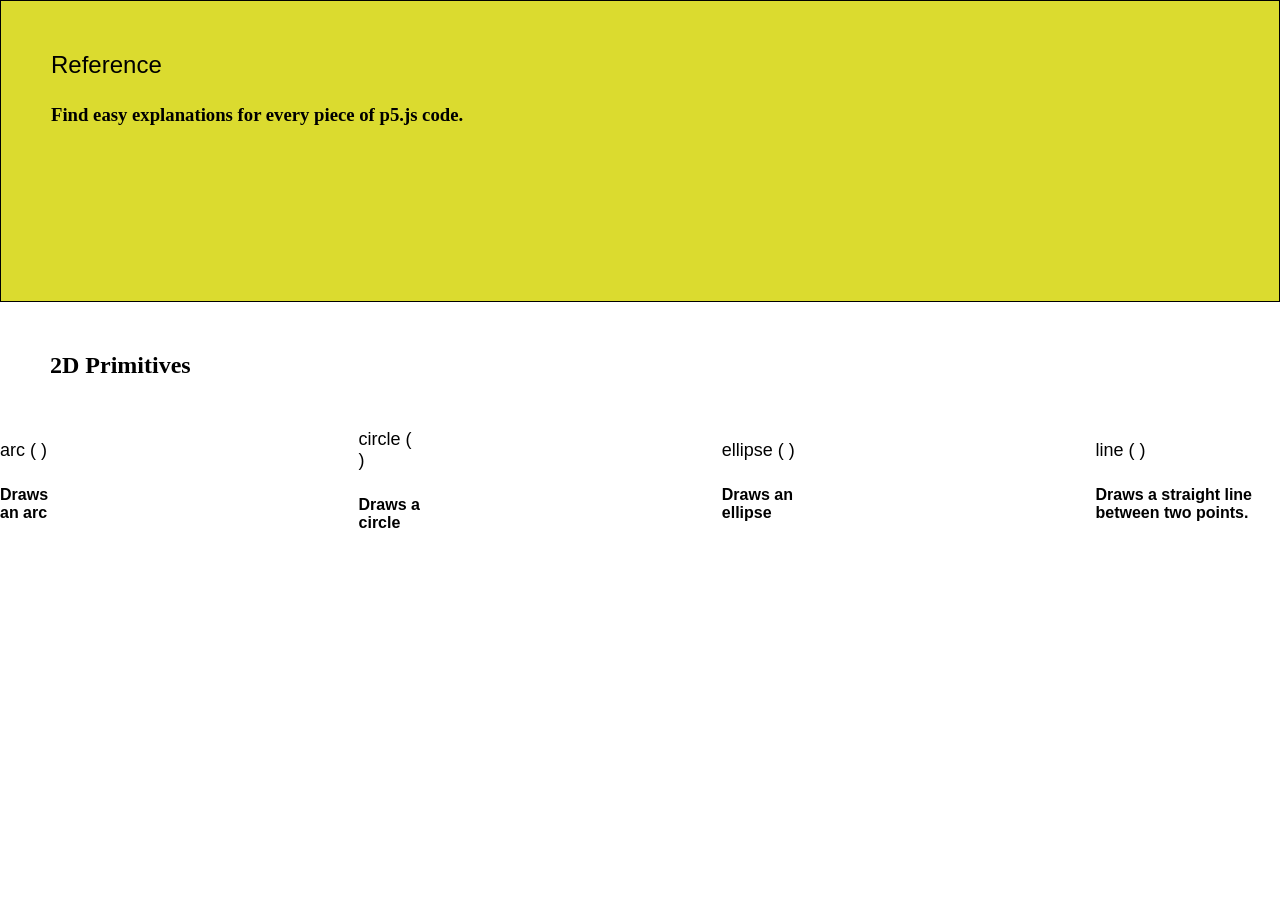
<file: index.html>
<!DOCTYPE html>
<html lang="en">
<head>
    <meta charset="UTF-8">
    <meta name="viewport" content="width=device-width, initial-scale=1.0">
    <title>Reference</title>
    <link rel="stylesheet" href="./style.css">
    <link rel="icon" href="./mats/ico.png">
</head>
<body>
    <div class="title">
        <div class="site-descrition">
            <h2 class="reference">Reference</h2>
            <h3 class="descriction">Find easy explanations for every piece of p5.js code.</h3>
        </div>
    </div>
    <h2 class="site-descrition">2D Primitives</h2>
    <div class="all">
        <div class="2d">
            <div class="raw">
                <a class="a" href="./Pagine/2d/arc/index.html">
                    <p class="p">arc ( )</p>
                    <p class="what-do">Draws an arc</p>
                </a>
                <a class="a" href="./Pagine/2d/circle/index.html">
                    <p class="p">circle ( )</p>
                    <p class="what-do">Draws a circle</p>
                </a>
                <a class="a" href="./Pagine/2d/ellipse/index.html">
                    <p class="p">ellipse ( )</p>
                    <p class="what-do">Draws an ellipse</p>
                </a>
                <a class="a" href="./Pagine/2d/line/index.html">
                    <p class="p">line ( )</p>
                    <p class="what-do">Draws a straight line between two points.</p>
                </a>
            </div>
        </div>
    </div>
</body>
</html>
</file>
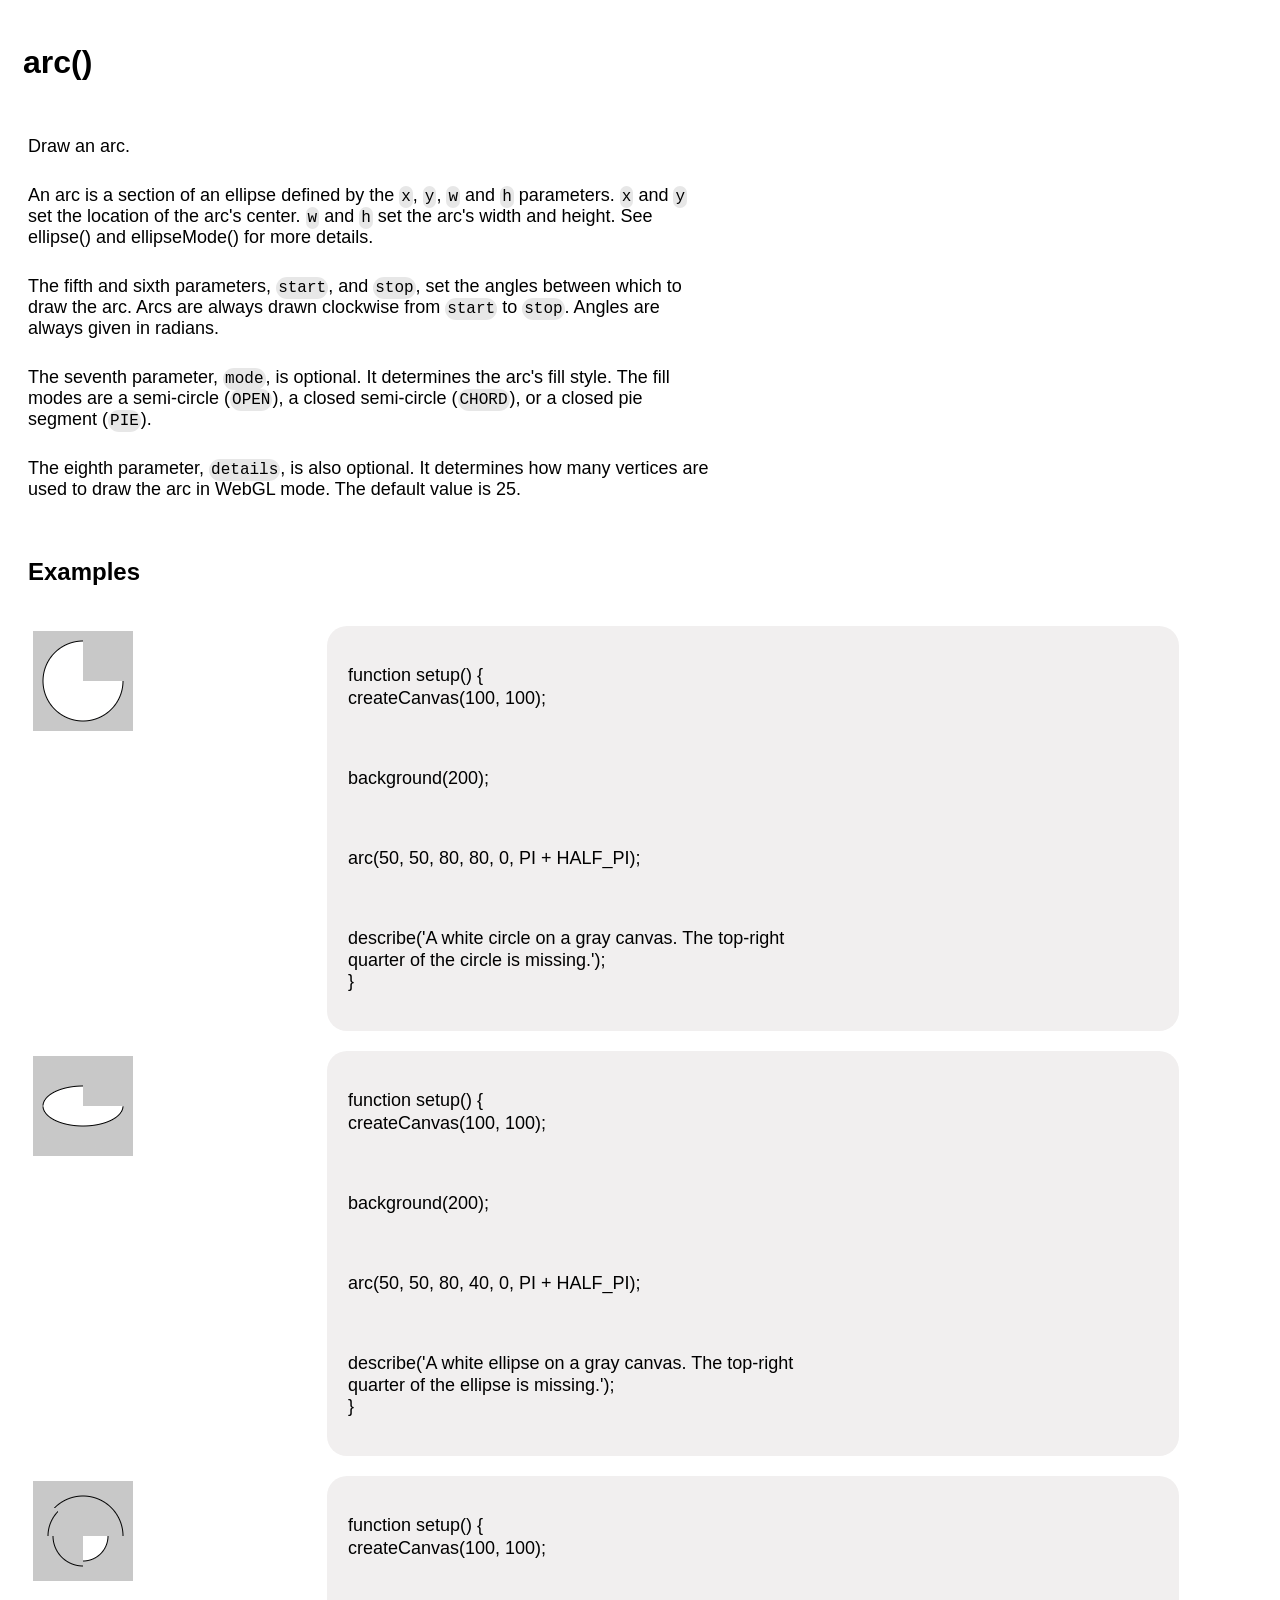
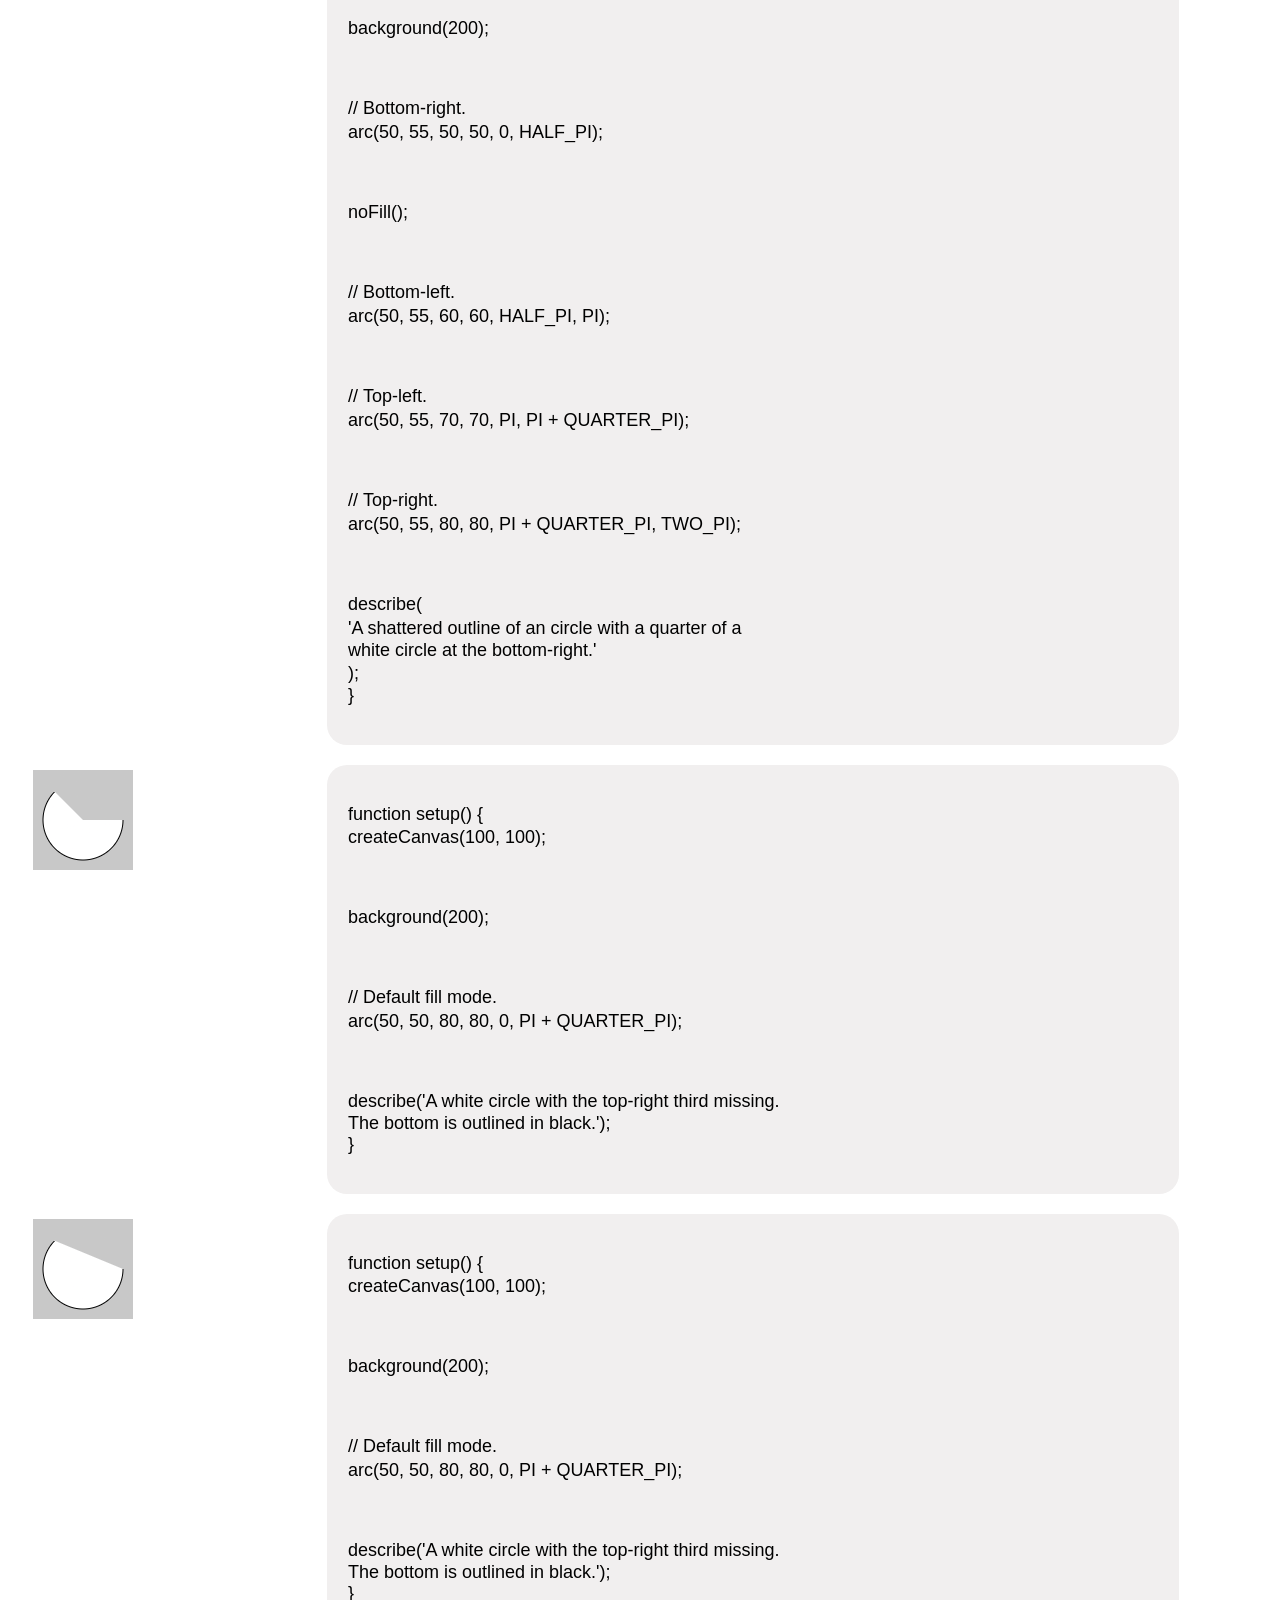
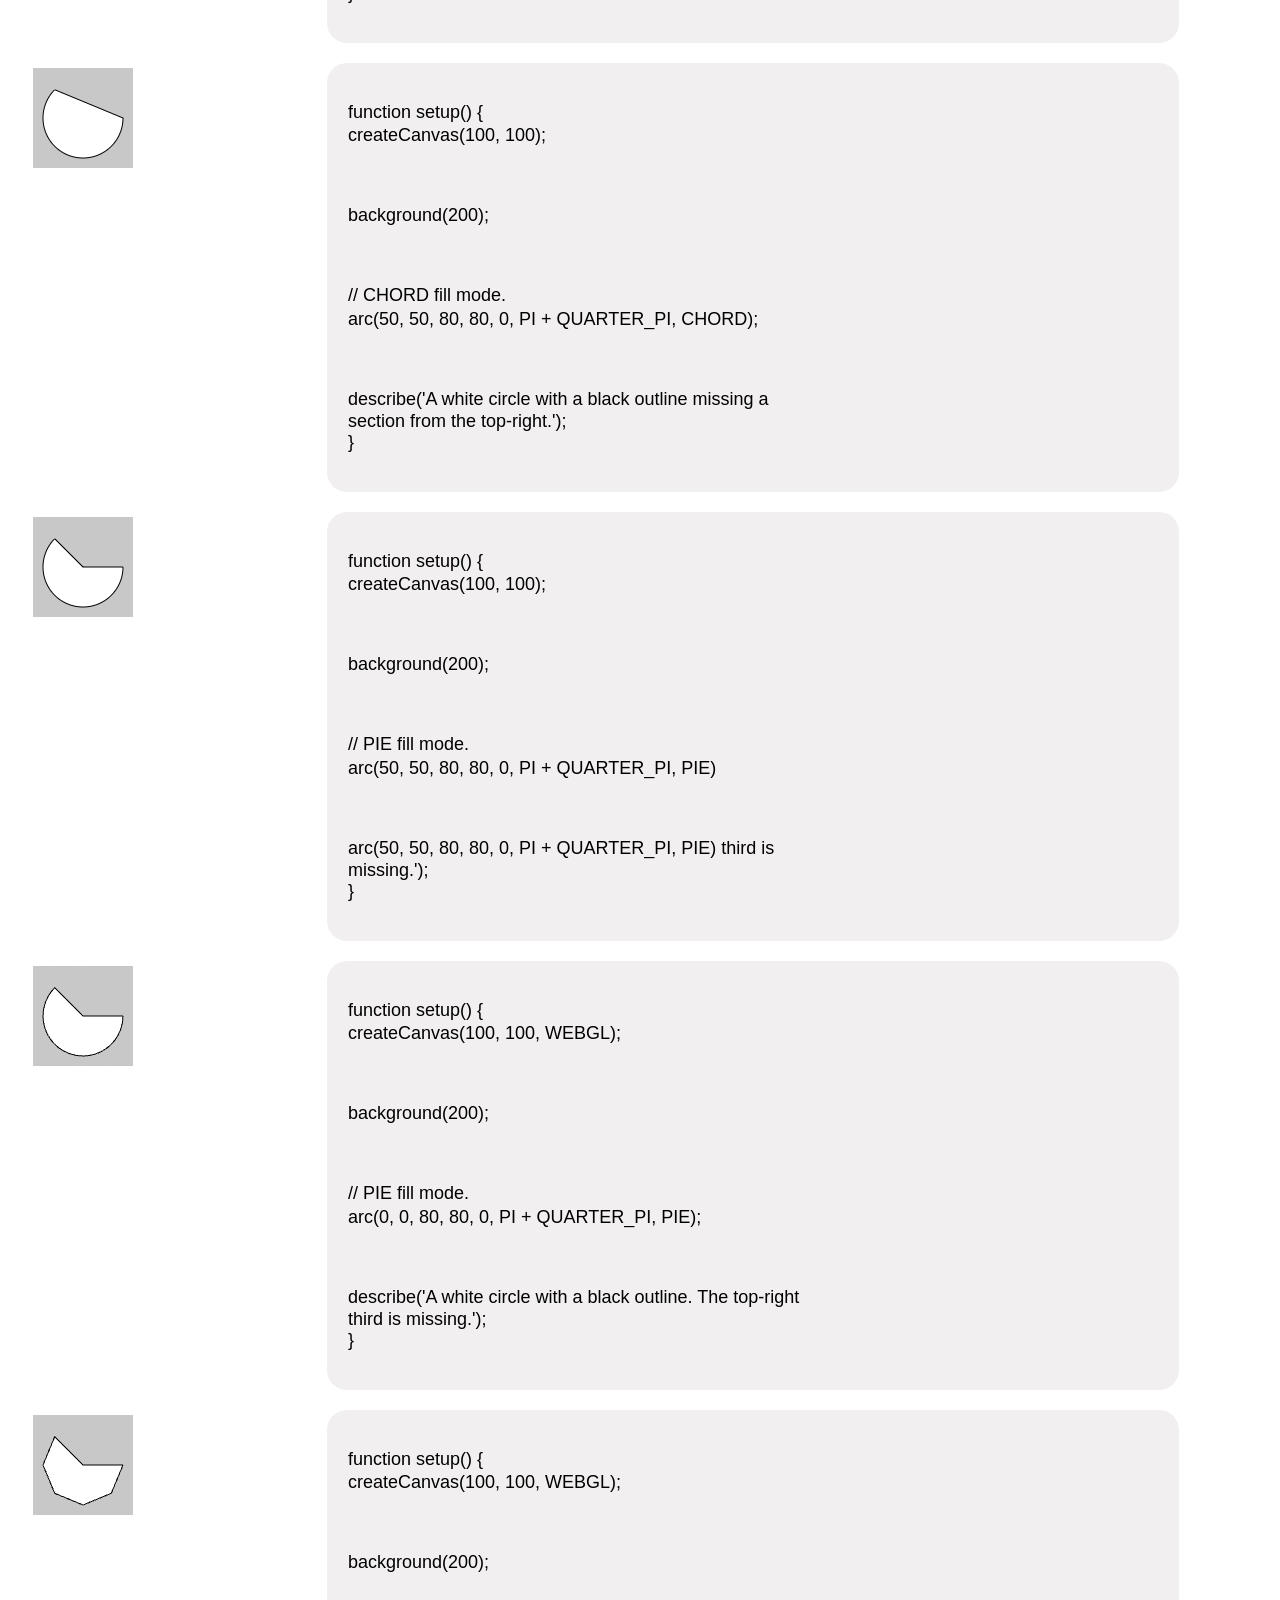
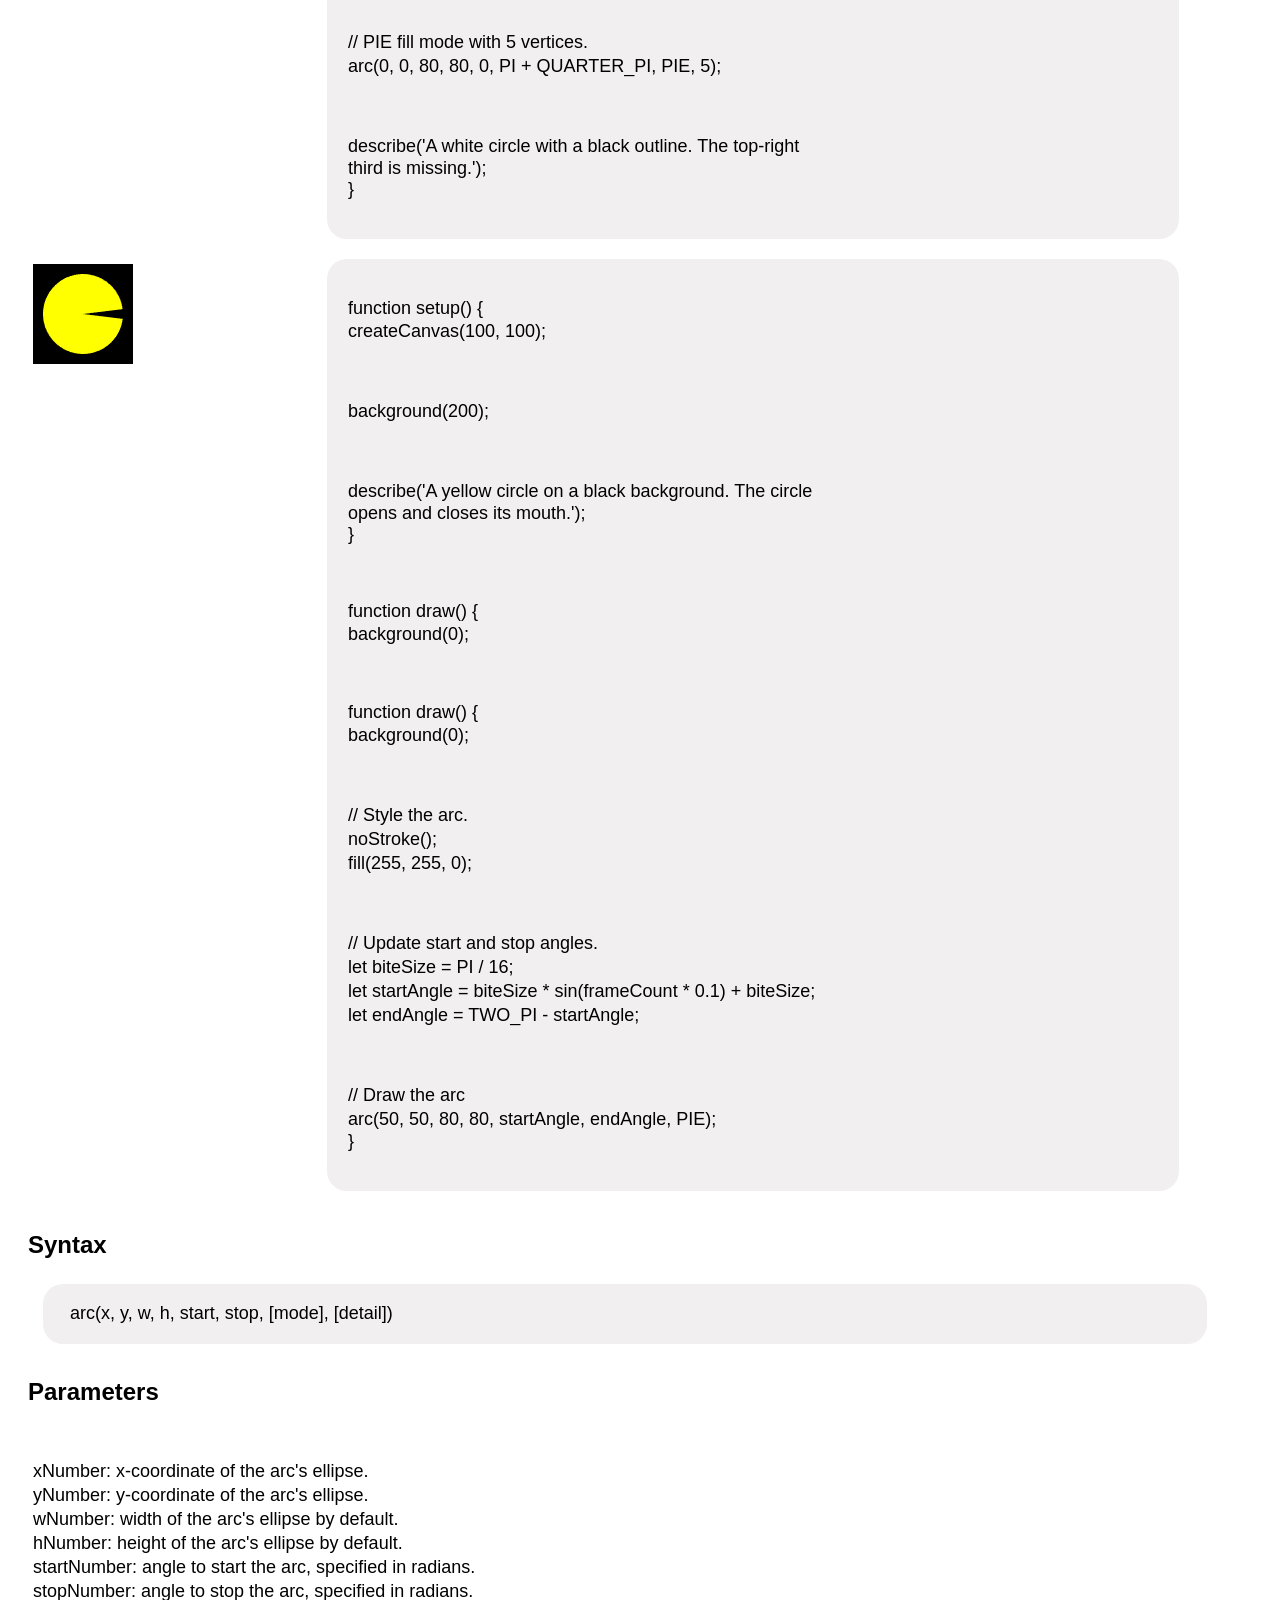
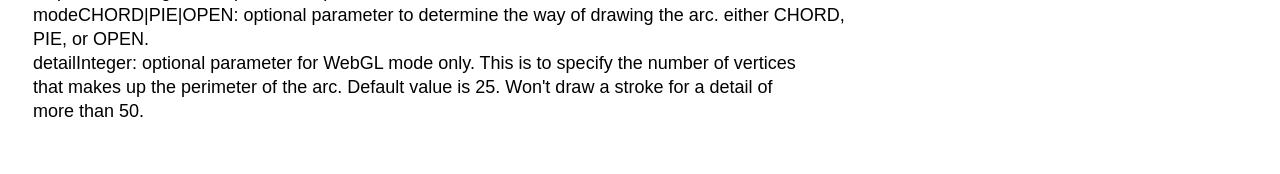
<file: Pagine/2d/arc/index.html>
<!DOCTYPE html>
<html lang="en">
<head>
    <meta charset="UTF-8">
    <meta name="viewport" content="width=device-width, initial-scale=1.0">
    <title>arc</title>
    <link rel="stylesheet" href="./style.css">
    <link rel="icon" href="../../../mats/ico.png">
</head>
<body>
    <h1 class="title">arc()</h1>
    <div class="description">
        <p class="Descrition">Draw an arc.</p>
        <p class="Descrition">An arc is a section of an ellipse defined by the <code class="p-with-background Descrition">x</code>, <code class="p-with-background Descrition">y</code>, <code class="p-with-background Descrition">w</code> and <code class="p-with-background Descrition">h</code> parameters. <code class="p-with-background Descrition">x</code> and <code class="p-with-background Descrition">y</code></br>set the location of the arc's center. <code class="p-with-background Descrition">w</code> and <code class="p-with-background">h</code> set the arc's width and height. See</br>ellipse() and ellipseMode() for more details.</p>
        <p class="Descrition">The fifth and sixth parameters, <code class="p-with-background">start</code>, and <code class="p-with-background">stop</code>, set the angles between which to</br>draw the arc. Arcs are always drawn clockwise from <code class="p-with-background">start</code> to <code class="p-with-background">stop</code>. Angles are</br>always given in radians.</p>
        <p class="Descrition">The seventh parameter, <code class="p-with-background">mode</code>, is optional. It determines the arc's fill style. The fill</br>modes are a semi-circle (<code class="p-with-background">OPEN</code>), a closed semi-circle (<code class="p-with-background">CHORD</code>), or a closed pie</br>segment (<code class="p-with-background">PIE</code>).</p>
        <p class="Descrition">The eighth parameter, <code class="p-with-background">details</code>, is also optional. It determines how many vertices are</br>used to draw the arc in WebGL mode. The default value is 25.</p>
    </div>
    <div class="examples">
        <h2 class="title">Examples</h2>
        <div class="how">
            <img class="result" src="./1.png" alt="image not found">
            <div class="code">
                <p class="Code">function setup() {</br>ㅤㅤcreateCanvas(100, 100);</p>
                <p></p>
                <p class="Code">ㅤㅤbackground(200);</p>
                <p></p>
                <p class="Code">ㅤㅤarc(50, 50, 80, 80, 0, PI + HALF_PI);</p>
                <p></p>
                <p class="Code">ㅤㅤdescribe('A white circle on a gray canvas. The top-right</br>quarter of the circle is missing.');</br>}</p>
            </div>
        </div>
        <div class="how">
            <img class="result" src="./2.png" alt="image not found">
            <div class="code">
                <p class="Code">function setup() {</br>ㅤㅤcreateCanvas(100, 100);</p>
                <p></p>
                <p class="Code">ㅤㅤbackground(200);</p>
                <p></p>
                <p class="Code">ㅤㅤarc(50, 50, 80, 40, 0, PI + HALF_PI);</p>
                <p></p>
                <p class="Code">ㅤㅤdescribe('A white ellipse on a gray canvas. The top-right </br>quarter of the ellipse is missing.');</br>}</p>
            </div>
        </div>
        <div class="how">
            <img class="result" src="./3.png" alt="image not found">
            <div class="code">
                <p class="Code">function setup() {</br>ㅤㅤcreateCanvas(100, 100);</p>
                <p></p>
                <p class="Code">ㅤㅤbackground(200);</p>
                <p></p>
                <p class="Code">ㅤㅤ// Bottom-right.</br>ㅤㅤarc(50, 55, 50, 50, 0, HALF_PI);</p>
                <p></p>
                <p class="Code">ㅤㅤnoFill();</p>
                <p></p>
                <p class="Code">ㅤㅤ// Bottom-left.</br>ㅤㅤarc(50, 55, 60, 60, HALF_PI, PI);</p>
                <p></p>
                <p class="Code">ㅤㅤ// Top-left.</br>ㅤㅤarc(50, 55, 70, 70, PI, PI + QUARTER_PI);</p>
                <p></p>
                <p class="Code">ㅤㅤ// Top-right.</br>ㅤㅤarc(50, 55, 80, 80, PI + QUARTER_PI, TWO_PI);</p>
                <p></p>
                <p class="Code">ㅤㅤdescribe(</br>ㅤㅤ'A shattered outline of an circle with a quarter of a</br>white circle at the bottom-right.'</br>ㅤ);</br>}</p>
            </div>
        </div> 
        <div class="how">
            <img class="result" src="./4.png" alt="image not found">
            <div class="code">
                <p class="Code">function setup() {</br>ㅤㅤcreateCanvas(100, 100);</p>
                <p></p>
                <p class="Code">ㅤㅤbackground(200);</p>
                <p></p>
                <p class="Code">ㅤㅤ// Default fill mode.</br>ㅤㅤarc(50, 50, 80, 80, 0, PI + QUARTER_PI);</p>
                <p></p>
                <p class="Code">ㅤㅤdescribe('A white circle with the top-right third missing.</br>The bottom is outlined in black.');</br>}</p>
            </div>
        </div>
        <div class="how">
            <img class="result" src="./5.png" alt="image not found">
            <div class="code">
                <p class="Code">function setup() {</br>ㅤㅤcreateCanvas(100, 100);</p>
                <p></p>
                <p class="Code">ㅤㅤbackground(200);</p>
                <p></p>
                <p class="Code">ㅤㅤ// Default fill mode.</br>ㅤㅤarc(50, 50, 80, 80, 0, PI + QUARTER_PI);</p>
                <p></p>
                <p class="Code">ㅤㅤdescribe('A white circle with the top-right third missing.</br>The bottom is outlined in black.');</br>}</p>
            </div>
        </div>
        <div class="how">
            <img class="result" src="./6.png" alt="image not found">
            <div class="code">
                <p class="Code">function setup() {</br>ㅤㅤcreateCanvas(100, 100);</p>
                <p></p>
                <p class="Code">ㅤㅤbackground(200);</p>
                <p></p>
                <p class="Code">ㅤㅤ// CHORD fill mode.</br>ㅤㅤarc(50, 50, 80, 80, 0, PI + QUARTER_PI, CHORD);</p>
                <p></p>
                <p class="Code">ㅤㅤdescribe('A white circle with a black outline missing a</br>section from the top-right.');</br>}</p>
            </div>
        </div>
        <div class="how">
            <img class="result" src="./7.png" alt="image not found">
            <div class="code">
                <p class="Code">function setup() {</br>ㅤㅤcreateCanvas(100, 100);</p>
                <p></p>
                <p class="Code">ㅤㅤbackground(200);</p>
                <p></p>
                <p class="Code">ㅤㅤ// PIE fill mode.</br>ㅤㅤarc(50, 50, 80, 80, 0, PI + QUARTER_PI, PIE)</p>
                <p></p>
                <p class="Code">ㅤㅤarc(50, 50, 80, 80, 0, PI + QUARTER_PI, PIE) third is</br>missing.');</br>}</p>
            </div>
        </div>
        <div class="how">
            <img class="result" src="./8.png" alt="image not found">
            <div class="code">
                <p class="Code">function setup() {</br>ㅤㅤcreateCanvas(100, 100, WEBGL);</p>
                <p></p>
                <p class="Code">ㅤㅤbackground(200);</p>
                <p></p>
                <p class="Code">ㅤㅤ// PIE fill mode.</br>ㅤㅤarc(0, 0, 80, 80, 0, PI + QUARTER_PI, PIE);</p>
                <p></p>
                <p class="Code">ㅤㅤdescribe('A white circle with a black outline. The top-right</br>third is missing.');</br>}</p>
            </div>
        </div>  
        <div class="how">
            <img class="result" src="./9.png" alt="image not found">
            <div class="code">
                <p class="Code">function setup() {</br>ㅤㅤcreateCanvas(100, 100, WEBGL);</p>
                <p></p>
                <p class="Code">ㅤㅤbackground(200);</p>
                <p></p>
                <p class="Code">ㅤㅤ// PIE fill mode with 5 vertices.</br>ㅤㅤarc(0, 0, 80, 80, 0, PI + QUARTER_PI, PIE, 5);</p>
                <p></p>
                <p class="Code">ㅤㅤdescribe('A white circle with a black outline. The top-right</br>third is missing.');</br>}</p>
            </div>
        </div>
        <div class="how">
            <img class="result" src="./10.png" alt="image not found">
            <div class="code">
                <p class="Code">function setup() {</br>ㅤㅤcreateCanvas(100, 100);</p>
                <p></p>
                <p class="Code">ㅤㅤbackground(200);</p>
                <p></p>
                <p class="Code">ㅤㅤdescribe('A yellow circle on a black background. The circle</br>opens and closes its mouth.');</br>}</p>
                <p></p>
                <p class="Code">function draw() {</br>ㅤㅤbackground(0);</p>
                <p></p>
                <p class="Code">function draw() {</br>ㅤㅤbackground(0);</p>
                <p></p>
                <p class="Code">ㅤㅤ// Style the arc.</br>ㅤㅤnoStroke();</br>ㅤㅤfill(255, 255, 0);</p>
                <p></p>
                <p class="Code">ㅤㅤ// Update start and stop angles.</br>ㅤㅤlet biteSize = PI / 16;</br>ㅤㅤlet startAngle = biteSize * sin(frameCount * 0.1) + biteSize;</br>ㅤㅤlet endAngle = TWO_PI - startAngle;</p>
                <p></p>
                <p class="Code">ㅤㅤ// Draw the arc</br>ㅤㅤarc(50, 50, 80, 80, startAngle, endAngle, PIE);</br>}</p>
            </div>
        </div>
        </div>
        <div class="syntax">
            <h2 class="title">Syntax</h2>
            <div class="CODE Syntax">
                <p class="Code Syntax">arc(x, y, w, h, start, stop, [mode], [detail])</p>
            </div>
        </div>
        <div class="parameters">
            <h2 class="title">Parameters</h2>
            <div class="cOde">
                <p class="Code">xㅤㅤㅤㅤㅤㅤNumber: x-coordinate of the arc's ellipse.</br>yㅤㅤㅤㅤㅤㅤNumber: y-coordinate of the arc's ellipse.</br>wㅤㅤㅤㅤㅤㅤNumber: width of the arc's ellipse by default.</br>hㅤㅤㅤㅤㅤㅤNumber: height of the arc's ellipse by default.</br>startㅤㅤㅤㅤNumber: angle to start the arc, specified in radians.</br>stopㅤㅤㅤㅤNumber: angle to stop the arc, specified in radians.</br>modeㅤㅤㅤCHORD|PIE|OPEN: optional parameter to determine the way of drawing the arc. either CHORD,</br>ㅤㅤㅤㅤㅤㅤPIE, or OPEN.</br>detailㅤㅤㅤInteger: optional parameter for WebGL mode only. This is to specify the number of vertices</br>ㅤㅤㅤㅤㅤthat makes up the perimeter of the arc. Default value is 25. Won't draw a stroke for a detail of</br>ㅤㅤㅤㅤㅤmore than 50.</p>
            </div>
        </div>
    </div>
</body>
</html>
</file>
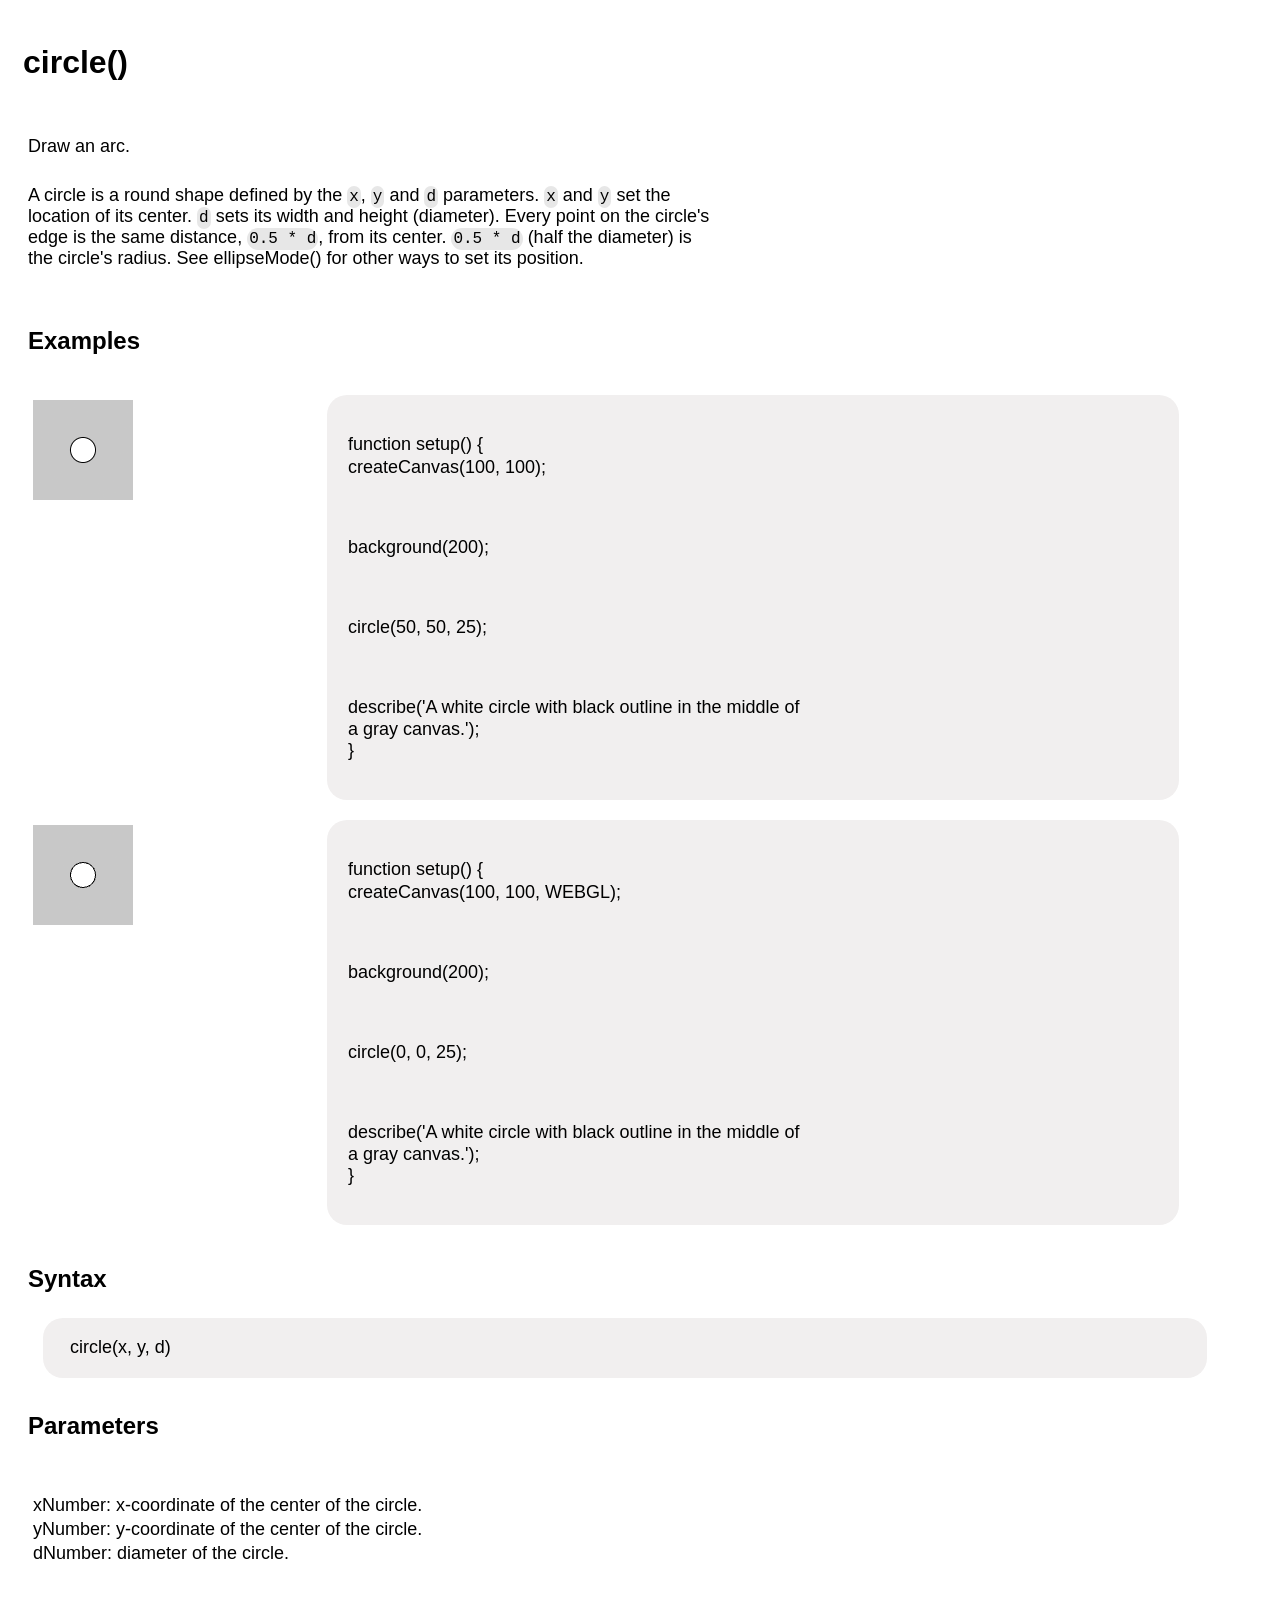
<file: Pagine/2d/circle/index.html>
<!DOCTYPE html>
<html lang="en">
<head>
    <meta charset="UTF-8">
    <meta name="viewport" content="width=device-width, initial-scale=1.0">
    <title>circle</title>
    <link rel="stylesheet" href="./style.css">
    <link rel="icon" href="../../../mats/ico.png">
</head>
<body>
    <h1 class="title">circle()</h1>
    <div class="description">
        <p class="Descrition">Draw an arc.</p>
        <p class="Descrition">A circle is a round shape defined by the <code class="p-with-background">x</code>, <code class="p-with-background">y</code> and <code class="p-with-background">d</code> parameters. <code class="p-with-background">x</code> and <code class="p-with-background">y</code> set the</br>location of its center. <code class="p-with-background">d</code> sets its width and height (diameter). Every point on the circle's</br>edge is the same distance, <code class="p-with-background">0.5 * d</code>, from its center. <code class="p-with-background">0.5 * d</code> (half the diameter) is</br>the circle's radius. See ellipseMode() for other ways to set its position.</p>
    </div>
    <div class="examples">
        <h2 class="title">Examples</h2>
        <div class="how">
            <img class="result" src="./1.png" alt="image not found">
            <div class="code">
                <p class="Code">function setup() {</br>ㅤㅤcreateCanvas(100, 100);</p>
                <p></p>
                <p class="Code">ㅤㅤbackground(200);</p>
                <p></p>
                <p class="Code">ㅤㅤcircle(50, 50, 25);</p>
                <p></p>
                <p class="Code">ㅤㅤdescribe('A white circle with black outline in the middle of</br>a gray canvas.');</br>}</p>
            </div>
        </div>
        <div class="how">
            <img class="result" src="./2.png" alt="image not found">
            <div class="code">
                <p class="Code">function setup() {</br>ㅤㅤcreateCanvas(100, 100, WEBGL);</p>
                <p></p>
                <p class="Code">ㅤㅤbackground(200);</p>
                <p></p>
                <p class="Code">ㅤㅤcircle(0, 0, 25);</p>
                <p></p>
                <p class="Code">ㅤㅤdescribe('A white circle with black outline in the middle of</br>a gray canvas.');</br>}</p>
            </div>
        </div>        
        </div>
        </div>
        <div class="syntax">
            <h2 class="title">Syntax</h2>
            <div class="CODE Syntax">
                <p class="Code Syntax">circle(x, y, d)</p>
            </div>
        </div>
        <div class="parameters">
            <h2 class="title">Parameters</h2>
            <div class="cOde">
                <p class="Code">xㅤㅤㅤㅤㅤㅤNumber: x-coordinate of the center of the circle.</br>yㅤㅤㅤㅤㅤㅤNumber: y-coordinate of the center of the circle.</br>dㅤㅤㅤㅤㅤㅤNumber: diameter of the circle.</p>
            </div>
        </div>
    </div>
</body>
</html>
</file>
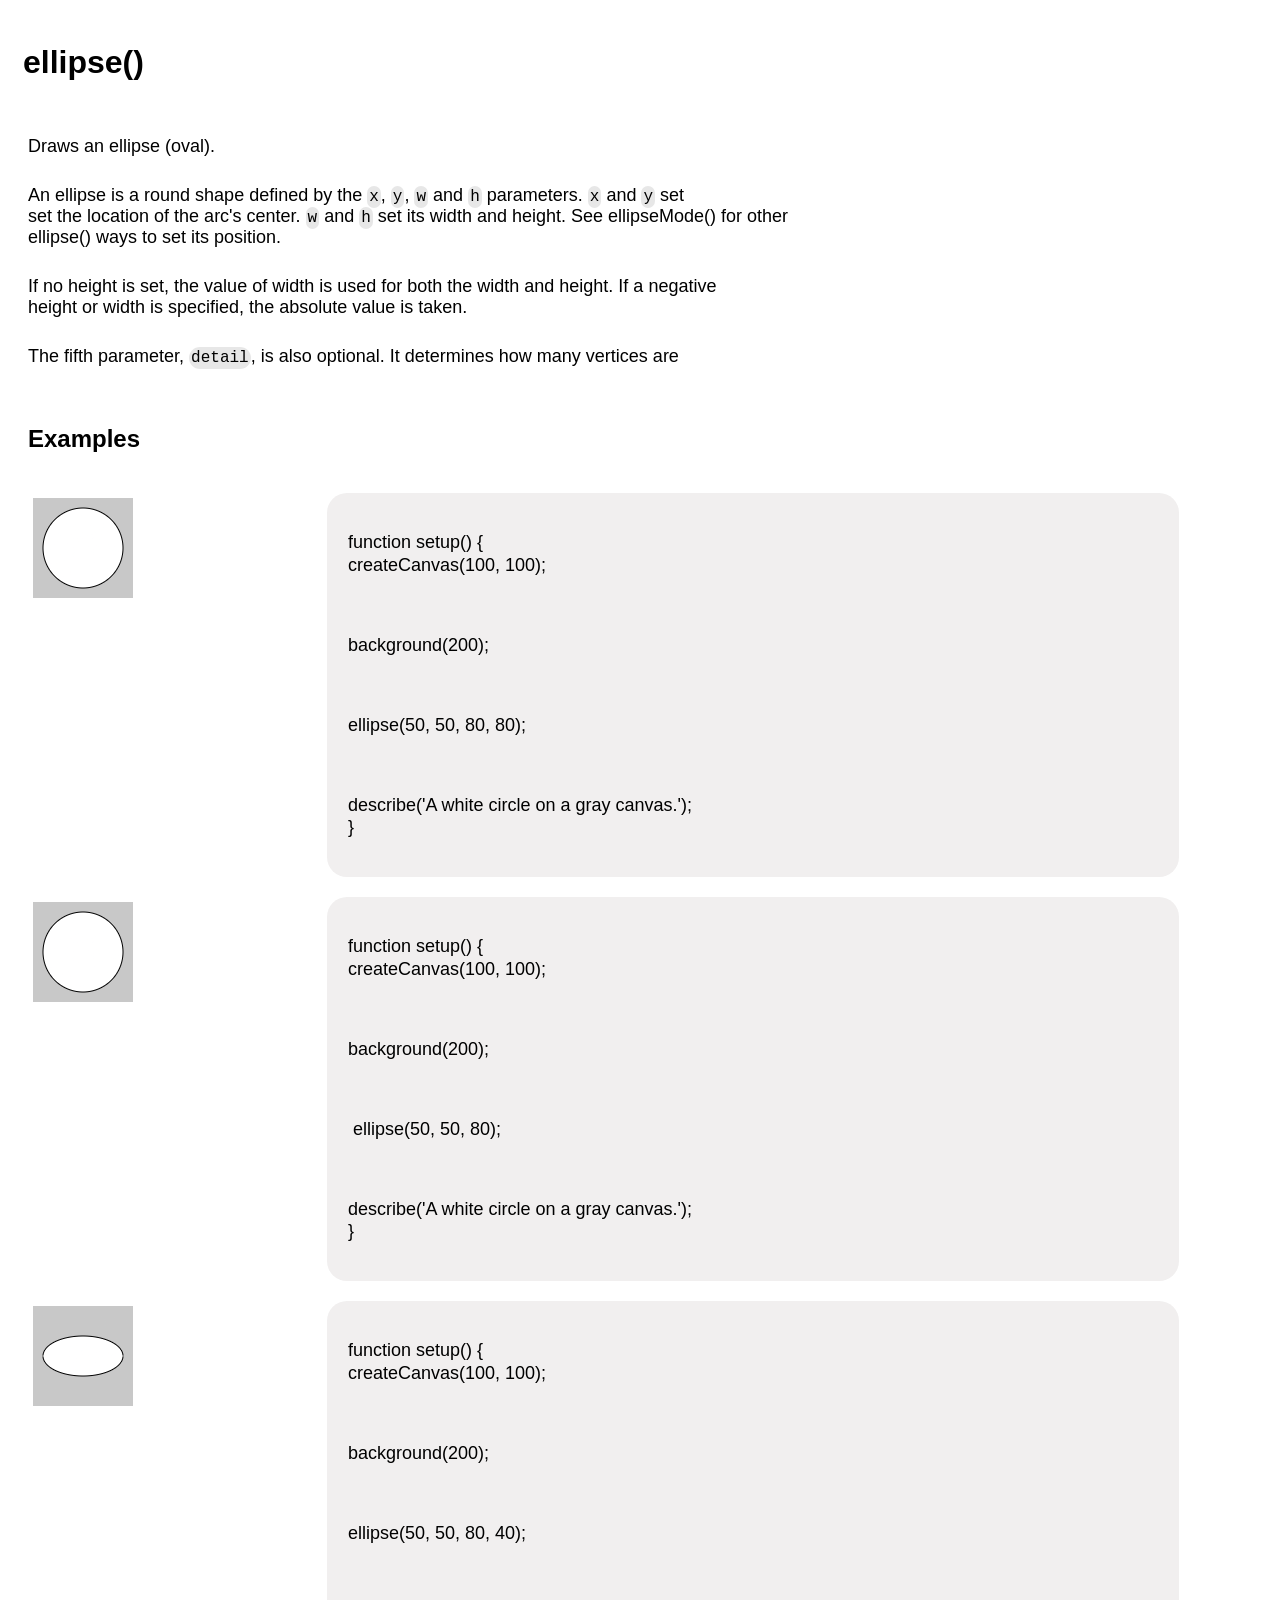
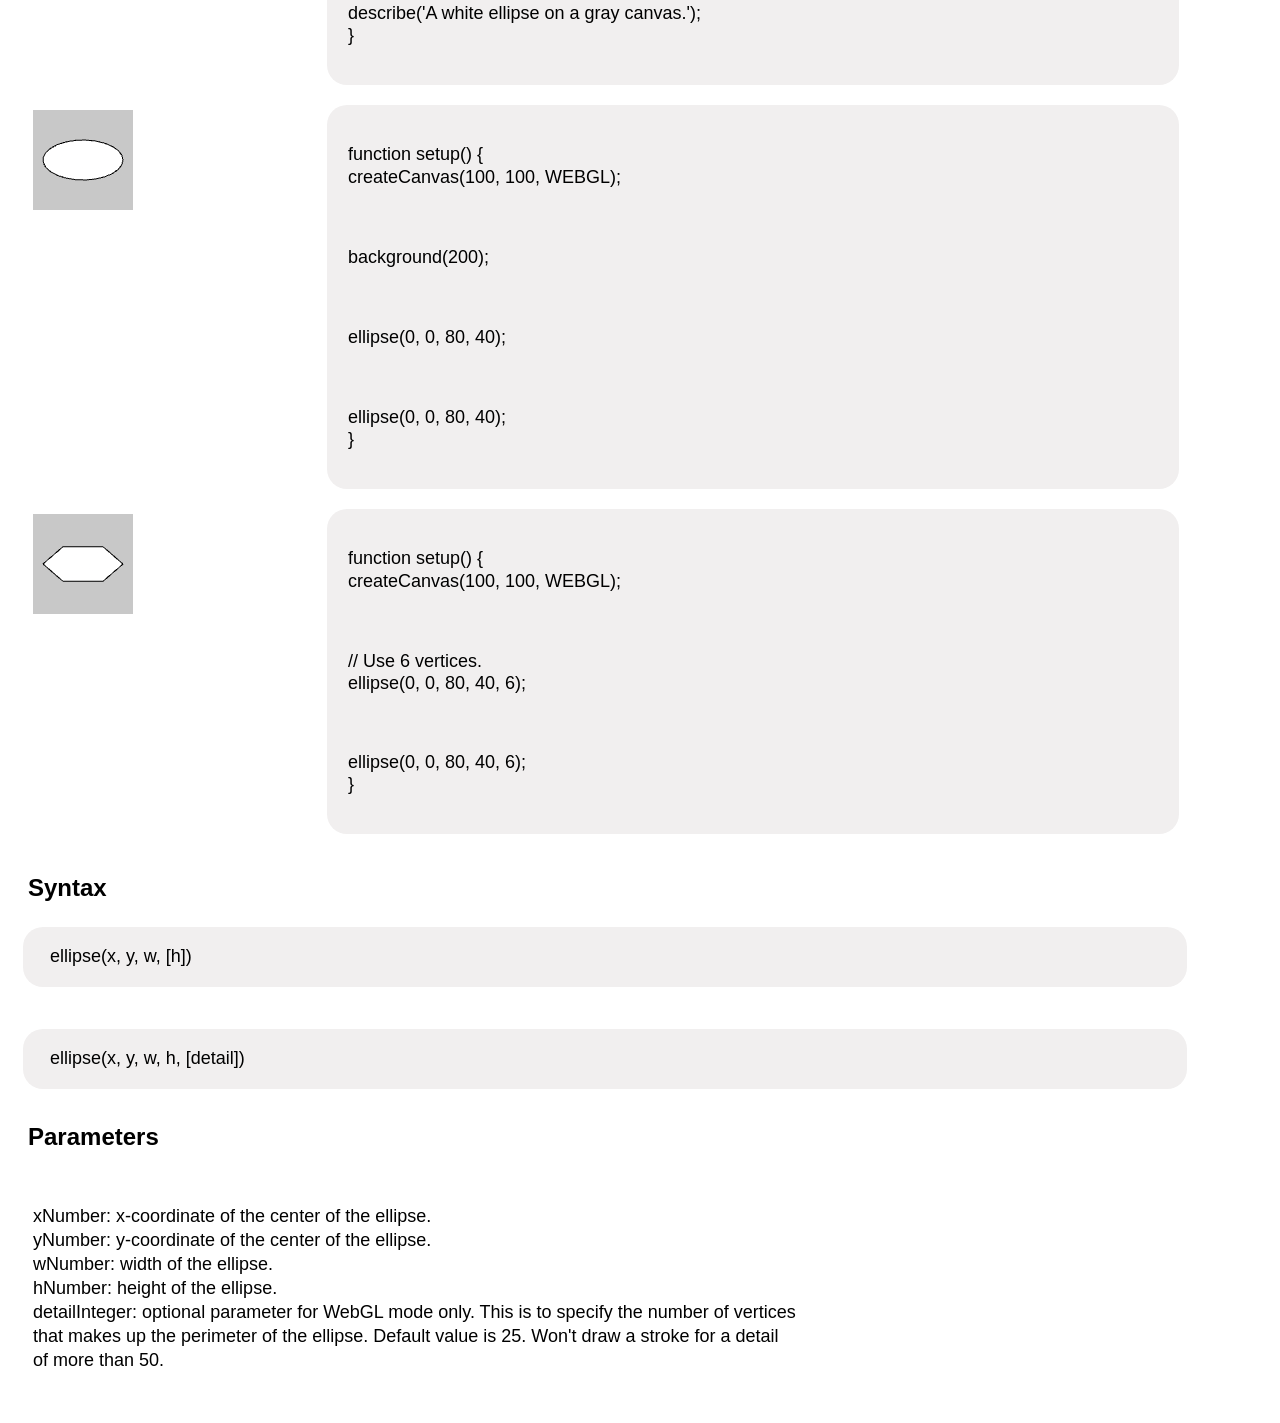
<file: Pagine/2d/ellipse/index.html>
<!DOCTYPE html>
<html lang="en">
<head>
    <meta charset="UTF-8">
    <meta name="viewport" content="width=device-width, initial-scale=1.0">
    <title>ellipse</title>
    <link rel="stylesheet" href="./style.css">
    <link rel="icon" href="../../../mats/ico.png">
</head>
<body>
    <h1 class="title">ellipse()</h1>
    <div class="description">
        <p class="Descrition">Draws an ellipse (oval).</p>
        <p class="Descrition">An ellipse is a round shape defined by the <code class="p-with-background Descrition">x</code>, <code class="p-with-background Descrition">y</code>, <code class="p-with-background Descrition">w</code> and <code class="p-with-background Descrition">h</code> parameters. <code class="p-with-background Descrition">x</code> and <code class="p-with-background Descrition">y</code> set</br>set the location of the arc's center. <code class="p-with-background Descrition">w</code> and <code class="p-with-background">h</code> set its width and height. See ellipseMode() for other</br>ellipse() ways to set its position.</p>
        <p class="Descrition">If no height is set, the value of width is used for both the width and height. If a negative</br>height or width is specified, the absolute value is taken.</p>
        <p class="Descrition">The fifth parameter, <code class="p-with-background">detail</code>, is also optional. It determines how many vertices are</brused to draw the ellipse in WebGL mode. The default value is 25.</p>
    </div>
    <div class="examples">
        <h2 class="title">Examples</h2>
        <div class="how">
            <img class="result" src="./1.png" alt="image not found">
            <div class="code">
                <p class="Code">function setup() {</br>ㅤㅤcreateCanvas(100, 100);</p>
                <p></p>
                <p class="Code">ㅤㅤbackground(200);</p>
                <p></p>
                <p class="Code">ㅤㅤellipse(50, 50, 80, 80);</p>
                <p></p>
                <p class="Code">ㅤㅤdescribe('A white circle on a gray canvas.');</br>}</p>
            </div>
        </div>
        <div class="how">
            <img class="result" src="./2.png" alt="image not found">
            <div class="code">
                <p class="Code">function setup() {</br>ㅤㅤcreateCanvas(100, 100);</p>
                <p></p>
                <p class="Code">ㅤㅤbackground(200);</p>
                <p></p>
                <p class="Code">ㅤㅤ ellipse(50, 50, 80);</p>
                <p></p>
                <p class="Code">ㅤㅤdescribe('A white circle on a gray canvas.');</br>}</p>
            </div>
        </div>
        <div class="how">
            <img class="result" src="./3.png" alt="image not found">
            <div class="code">
                <p class="Code">function setup() {</br>ㅤㅤcreateCanvas(100, 100);</p>
                <p></p>
                <p class="Code">ㅤㅤbackground(200);</p>
                <p></p>
                <p class="Code">ㅤㅤellipse(50, 50, 80, 40);</p>
                <p></p>
                <p class="Code">ㅤㅤdescribe('A white ellipse on a gray canvas.');</br>}</p>
            </div>
        </div> 
        <div class="how">
            <img class="result" src="./4.png" alt="image not found">
            <div class="code">
                <p class="Code">function setup() {</br>ㅤㅤcreateCanvas(100, 100, WEBGL);</p>
                <p></p>
                <p class="Code">ㅤㅤbackground(200);</p>
                <p></p>
                <p class="Code">ㅤㅤellipse(0, 0, 80, 40);</p>
                <p></p>
                <p class="Code">ㅤㅤellipse(0, 0, 80, 40);</br>}</p>
            </div>
        </div>
        <div class="how">
            <img class="result" src="./5.png" alt="image not found">
            <div class="code">
                <p class="Code">function setup() {</br>ㅤㅤcreateCanvas(100, 100, WEBGL);</p>
                <p></p>
                <p class="Code">ㅤㅤ// Use 6 vertices.</br>ellipse(0, 0, 80, 40, 6);</p>
                <p></p>
                <p class="Code">ㅤㅤellipse(0, 0, 80, 40, 6);</br>}</p>
            </div>
        </div>
        </div>
        </div>
        <div class="syntax">
            <h2 class="title">Syntax</h2>
            <div class="CODE">
                <p class="Code Syntax">ellipse(x, y, w, [h])</p>
            </div>
            <p></p>
            <div class="CODE">
                <p class="Code Syntax">ellipse(x, y, w, h, [detail])</p>
            </div>
        </div>
        <div class="parameters">
            <h2 class="title">Parameters</h2>
            <div class="cOde">
                <p class="Code">xㅤㅤㅤㅤㅤㅤNumber: x-coordinate of the center of the ellipse.</br>yㅤㅤㅤㅤㅤㅤNumber: y-coordinate of the center of the ellipse.</br>wㅤㅤㅤㅤㅤㅤNumber: width of the ellipse.</br>hㅤㅤㅤㅤㅤㅤNumber: height of the ellipse.</br>detailㅤㅤㅤㅤInteger: optional parameter for WebGL mode only. This is to specify the number of vertices</br>ㅤㅤㅤㅤㅤㅤthat makes up the perimeter of the ellipse. Default value is 25. Won't draw a stroke for a detail</br>ㅤㅤㅤㅤㅤㅤof more than 50.</p>
            </div>
        </div>
    </div>
</body>
</html>
</file>
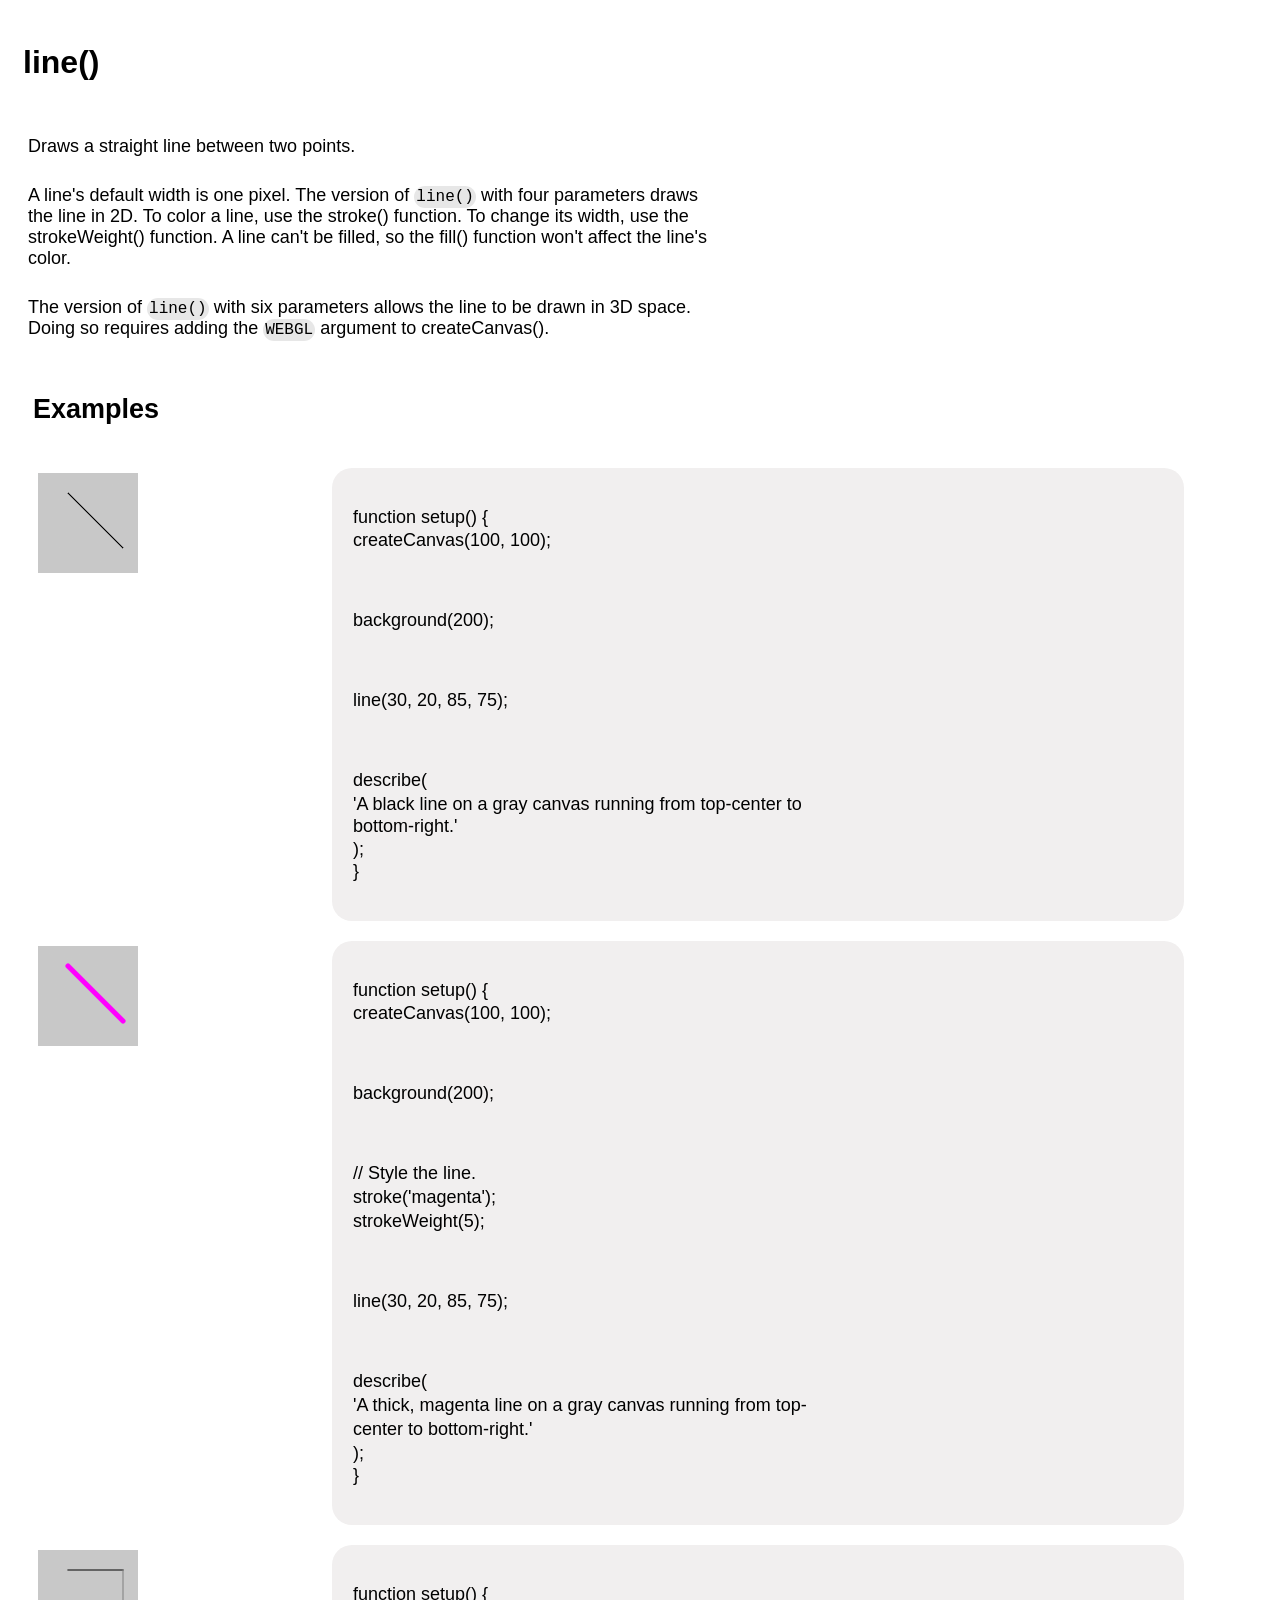
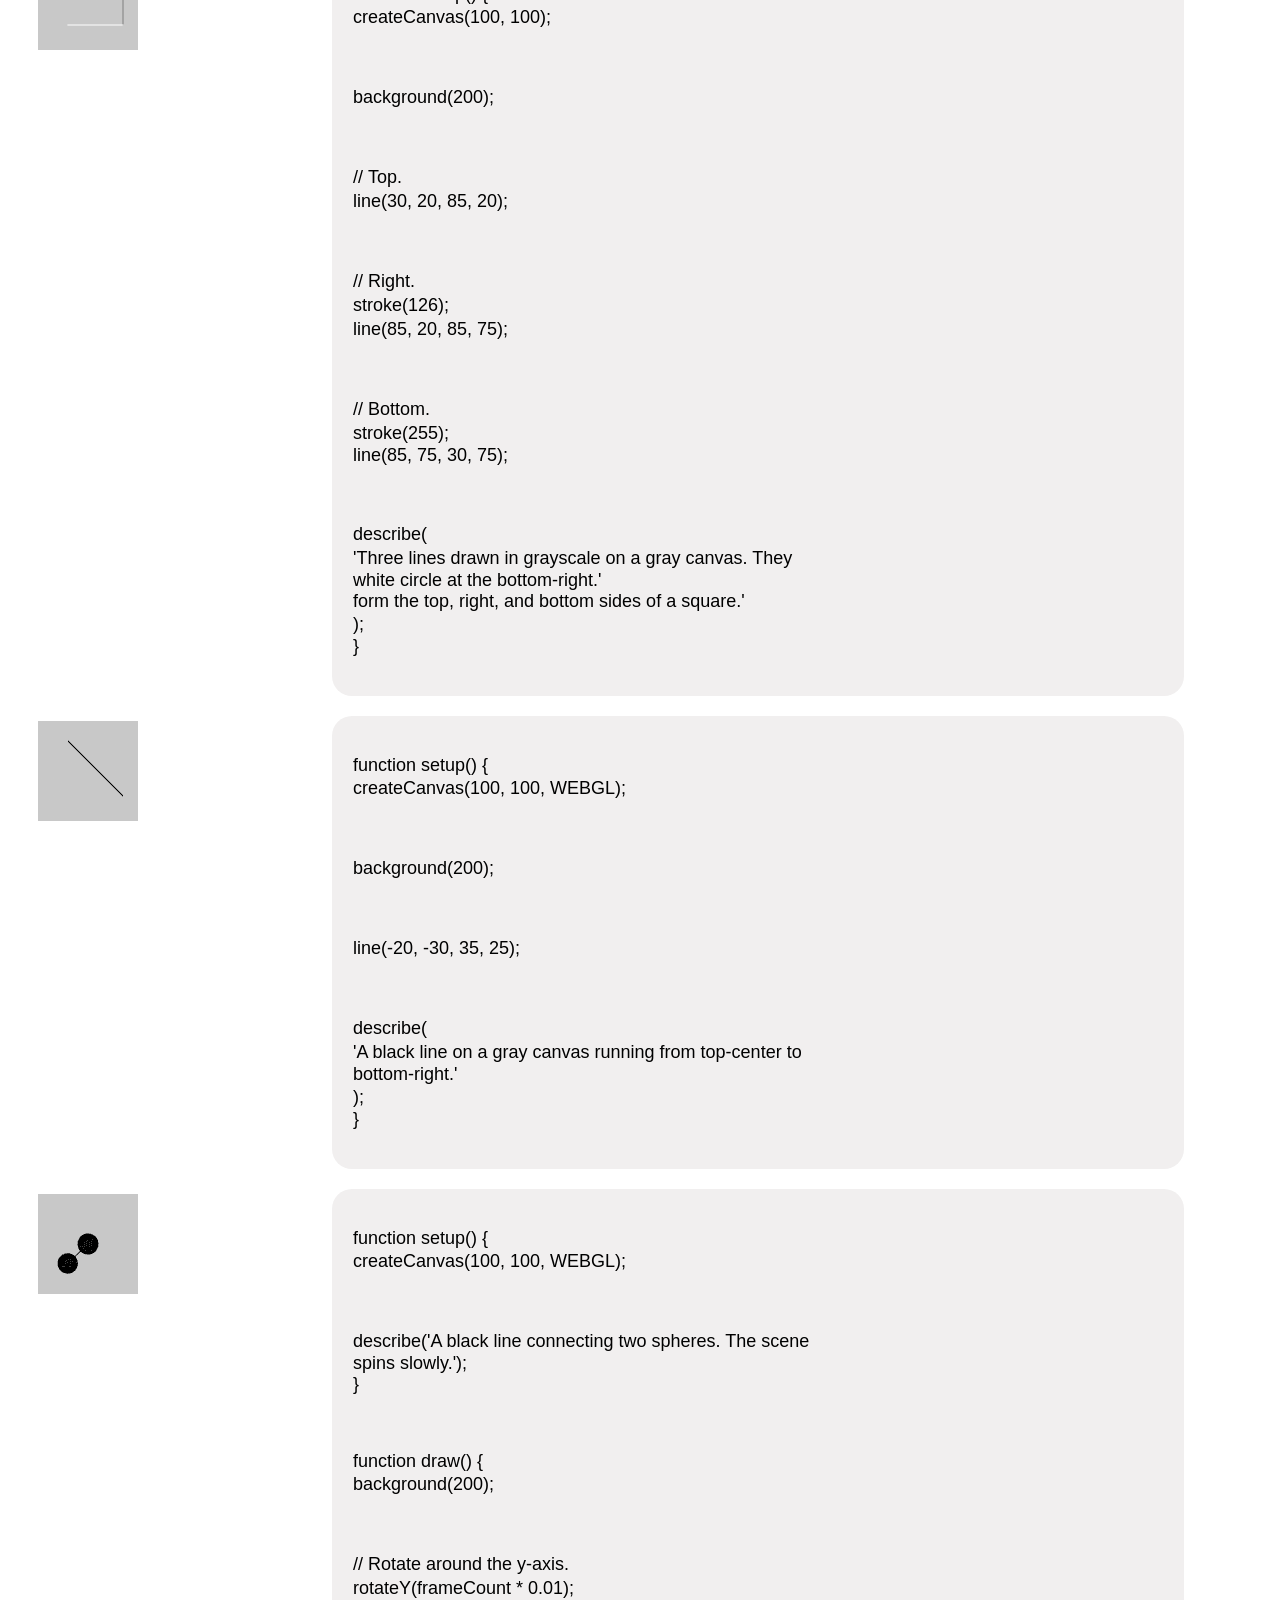
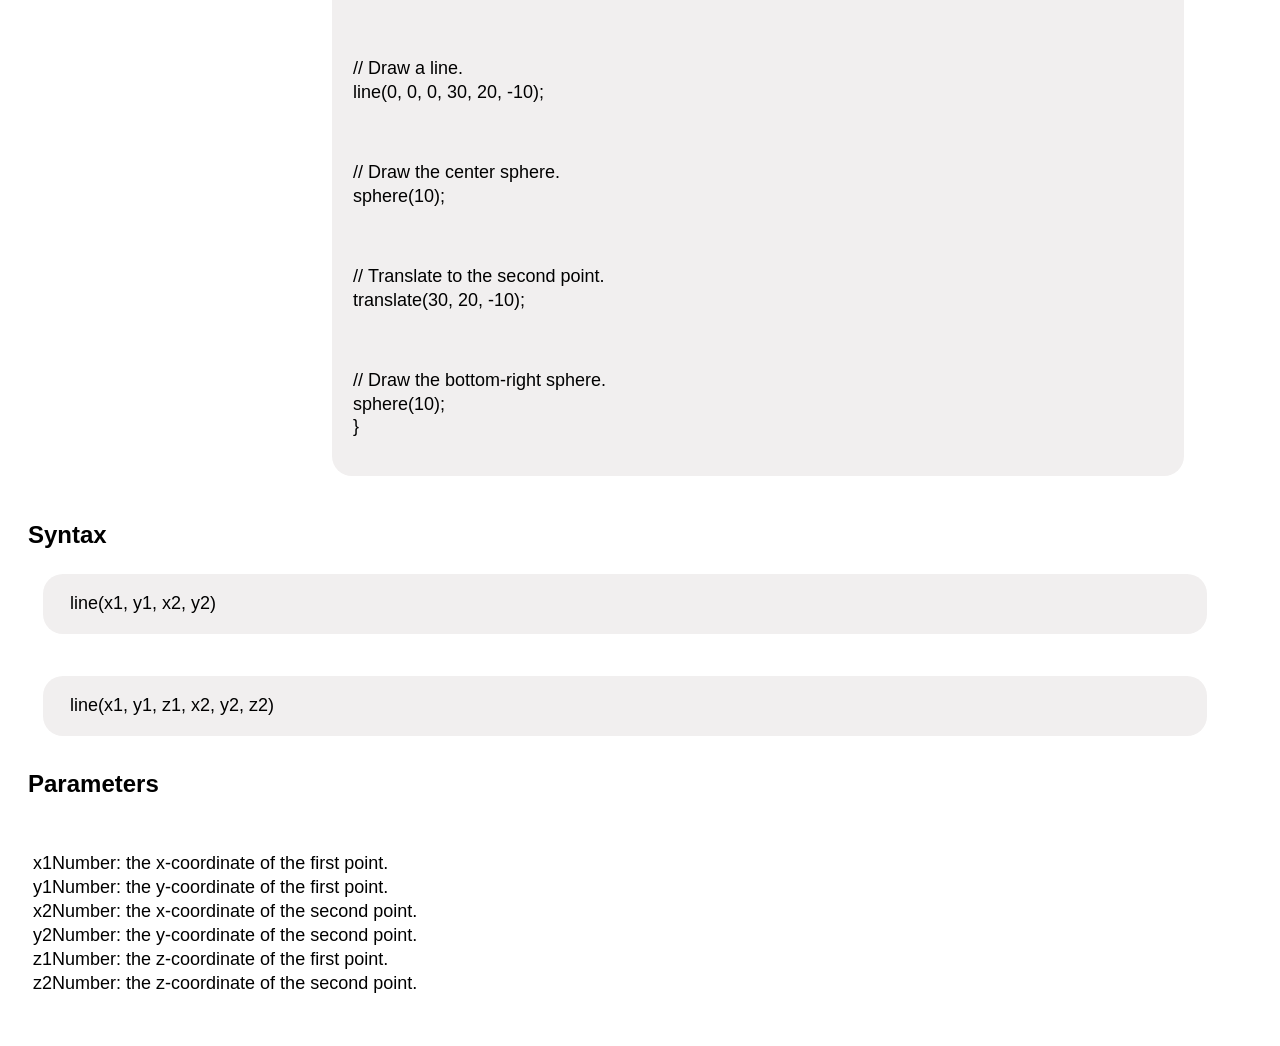
<file: Pagine/2d/line/index.html>
<!DOCTYPE html>
<html lang="en">
<head>
    <meta charset="UTF-8">
    <meta name="viewport" content="width=device-width, initial-scale=1.0">
    <title>line</title>
    <link rel="stylesheet" href="./style.css">
    <link rel="icon" href="../../../mats/ico.png">
</head>
<body>
    <h1 class="title">line()</h1>
    <div class="description">
        <p class="Descrition">Draws a straight line between two points.</p>
        <p class="Descrition">A line's default width is one pixel. The version of <code class="p-with-background Descrition">line()</code> with four parameters draws</br>the line in 2D. To color a line, use the stroke() function. To change its width, use the</br>strokeWeight() function. A line can't be filled, so the fill() function won't affect the line's</br>color.</p>
        <p class="Descrition">The version of <code class="p-with-background">line()</code> with six parameters allows the line to be drawn in 3D space.</br>Doing so requires adding the <code class="p-with-background">WEBGL</code> argument to createCanvas().</p>
    <div class="examples">
        <h2 class="title">Examples</h2>
        <div class="how">
            <img class="result" src="./1.png" alt="image not found">
            <div class="code">
                <p class="Code">function setup() {</br>ㅤㅤcreateCanvas(100, 100);</p>
                <p></p>
                <p class="Code">ㅤㅤbackground(200);</p>
                <p></p>
                <p class="Code">ㅤㅤline(30, 20, 85, 75);</p>
                <p></p>
                <p class="Code">ㅤㅤdescribe(</br>ㅤㅤㅤㅤ'A black line on a gray canvas running from top-center to</br>bottom-right.'</br>ㅤㅤ);</br>}</p>
            </div>
        </div>
        <div class="how">
            <img class="result" src="./2.png" alt="image not found">
            <div class="code">
                <p class="Code">function setup() {</br>ㅤㅤcreateCanvas(100, 100);</p>
                <p></p>
                <p class="Code">ㅤㅤbackground(200);</p>
                <p></p>
                <p class="Code">ㅤㅤ// Style the line.</br>ㅤㅤstroke('magenta');</br>ㅤㅤstrokeWeight(5);</p>
                <p></p>
                <p class="Code">ㅤㅤline(30, 20, 85, 75);</p>
                <p></p>
                <p class="Code">ㅤㅤdescribe(</br>ㅤㅤㅤㅤ'A thick, magenta line on a gray canvas running from top-</br>ㅤcenter to bottom-right.'</br>ㅤ);</br>}</p>
            </div>
        </div>
        <div class="how">
            <img class="result" src="./3.png" alt="image not found">
            <div class="code">
                <p class="Code">function setup() {</br>ㅤㅤcreateCanvas(100, 100);</p>
                <p></p>
                <p class="Code">ㅤㅤbackground(200);</p>
                <p></p>
                <p class="Code">ㅤㅤ// Top.</br>ㅤㅤline(30, 20, 85, 20);</p>
                <p></p>
                <p class="Code">ㅤㅤ// Right.</br>ㅤㅤstroke(126);</br>ㅤㅤline(85, 20, 85, 75);</p>
                <p></p>
                <p class="Code">ㅤㅤ// Bottom.</br>ㅤㅤstroke(255);</br>line(85, 75, 30, 75);</p>
                <p></p>
                <p class="Code">ㅤㅤdescribe(</br>ㅤㅤㅤㅤ'Three lines drawn in grayscale on a gray canvas. They </br>white circle at the bottom-right.'</br>form the top, right, and bottom sides of a square.'</br>ㅤ);</br>}</p>
            </div>
        </div> 
        <div class="how">
            <img class="result" src="./4.png" alt="image not found">
            <div class="code">
                <p class="Code">function setup() {</br>ㅤㅤcreateCanvas(100, 100, WEBGL);</p>
                <p></p>
                <p class="Code">ㅤㅤbackground(200);</p>
                <p></p>
                <p class="Code">ㅤㅤline(-20, -30, 35, 25);</p>
                <p></p>
                <p class="Code">ㅤㅤdescribe(</br>ㅤㅤㅤㅤ'A black line on a gray canvas running from top-center to</br>bottom-right.'</br>ㅤ);</br>}</p>
            </div>
        </div>
        <div class="how">
            <img class="result" src="./5.png" alt="image not found">
            <div class="code">
                <p class="Code">function setup() {</br>ㅤㅤcreateCanvas(100, 100, WEBGL);</p>
                <p></p>
                <p class="Code">ㅤㅤdescribe('A black line connecting two spheres. The scene</br>spins slowly.');</br>}</p>
                <p></p>
                <p class="Code">function draw() {</br>ㅤㅤbackground(200);</p>
                <p></p>
                <p class="Code">ㅤㅤ// Rotate around the y-axis.</br>ㅤㅤrotateY(frameCount * 0.01);</p>
                <p></p>
                <p class="Code">ㅤㅤ// Draw a line.</br>ㅤㅤline(0, 0, 0, 30, 20, -10);</p>
                <p></p>
                <p class="Code">ㅤㅤ// Draw the center sphere.</br>ㅤㅤsphere(10);</p>
                <p></p>
                <p class="Code">ㅤㅤ// Translate to the second point.</br>ㅤㅤtranslate(30, 20, -10);</p>
                <p></p>
                <p class="Code">ㅤㅤ// Draw the bottom-right sphere.</br>ㅤㅤsphere(10);</br>}</p>
            </div>
        </div>
        </div>
        </div>
        <div class="syntax">
            <h2 class="title">Syntax</h2>
            <div class="CODE Syntax">
                <p class="Code Syntax">line(x1, y1, x2, y2)</p>
            </div>
            <p></p>
            <div class="CODE Syntax">
                <p class="Code Syntax">line(x1, y1, z1, x2, y2, z2)</p>
            </div>
        </div>
        <div class="parameters">
            <h2 class="title">Parameters</h2>
            <div class="cOde">
                <p class="Code">x1ㅤㅤㅤㅤㅤㅤNumber: the x-coordinate of the first point.</br>y1ㅤㅤㅤㅤㅤㅤNumber: the y-coordinate of the first point.</br>x2ㅤㅤㅤㅤㅤㅤNumber: the x-coordinate of the second point.</br>y2ㅤㅤㅤㅤㅤㅤNumber: the y-coordinate of the second point.</br>z1ㅤㅤㅤㅤㅤㅤNumber: the z-coordinate of the first point.</br>z2ㅤㅤㅤㅤㅤㅤNumber: the z-coordinate of the second point.</p>
            </div>
        </div>
    </div>
</body>
</html>
</file>
<file: style.css>
* {
    padding: 0;
    margin: 0;
}

.title {
    background-color: rgb(219, 219, 47);
    height: 300px;
    border: 1px solid;
    display: flex;
    justify-content: start;
    align-items: start;
}

.reference {
    font-family: sans-serif;
    font-weight: 540;
    position: static;
}

.descrition {
    font-family: sans-serif;
    font-weight: 500;  
}

.site-descrition {
    display: flex;
    flex-direction: column;
    row-gap: 25px;
    margin-top: 50px;
    margin-left: 50px;
}

.a {
    display: flex;
    flex-direction: column;
    row-gap: 25px;
    justify-content: center;

    text-decoration: none;
}

.a:hover {
    text-decoration: underline;
    color: black;
}

.p {
    color: rgb(0, 0, 0);
    font-family: sans-serif;
    font-size: large;
}

.what-do {
    color: rgb(0, 0, 0);
    font-family: sans-serif;
    font-weight: 600;
    font-size: medium;
}

.raw {
    display: flex;
    flex-direction: row;
    column-gap: 300px;
    margin-top: 50px;
}

.all {
    display: flex;
    justify-content: center;
    align-items: center;
}
</file>
<file: Pagine/2d/arc/style.css>
* {
    padding: 5px;
}

.p-with-background {
    background-color: rgb(231, 231, 231);
    border-radius: 100px;
    padding: 2px;
}

.description {
    font-family: sans-serif;
    font-size: large;
}

.title {
    font-family: sans-serif;
}

.how {
    display: flex;
    flex-direction: row;
    column-gap: 5cm;
}

.result {
    width: 100px;
    height: 100px;
}

.code {
    background-color: rgb(241, 239, 239);
    border-radius: 20px;
    width: 820px;
    padding: 16px;
}

.Code {
    font-family: sans-serif;
    font-size: large;
}

.examples {
    display: flex;
    flex-direction: column;
    row-gap: 10px;
}

.CODE {
    padding: 2px;
    background-color: rgb(241, 239, 239);
    height: 56px;
    width: 1160px;
    border-radius: 20px;
    display: flex;
    align-items: center;
}

.Syntax {
    margin-left: 20px;
}
</file>
<file: Pagine/2d/circle/style.css>
* {
    padding: 5px;
}

.p-with-background {
    background-color: rgb(231, 231, 231);
    border-radius: 100px;
    padding: 2px;
}

.description {
    font-family: sans-serif;
    font-size: large;
}

.title {
    font-family: sans-serif;
}

.how {
    display: flex;
    flex-direction: row;
    column-gap: 5cm;
}

.result {
    width: 100px;
    height: 100px;
}

.code {
    background-color: rgb(241, 239, 239);
    border-radius: 20px;
    width: 820px;
    padding: 16px;
}

.Code {
    font-family: sans-serif;
    font-size: large;
}

.examples {
    display: flex;
    flex-direction: column;
    row-gap: 10px;
}

.CODE {
    padding: 2px;
    background-color: rgb(241, 239, 239);
    height: 56px;
    width: 1160px;
    border-radius: 20px;
    display: flex;
    align-items: center;
}

.Syntax {
    margin-left: 20px;
}
</file>
<file: Pagine/2d/ellipse/style.css>
* {
    padding: 5px;
}

.p-with-background {
    background-color: rgb(231, 231, 231);
    border-radius: 100px;
    padding: 2px;
}

.description {
    font-family: sans-serif;
    font-size: large;
}

.title {
    font-family: sans-serif;
}

.how {
    display: flex;
    flex-direction: row;
    column-gap: 5cm;
}

.result {
    width: 100px;
    height: 100px;
}

.code {
    background-color: rgb(241, 239, 239);
    border-radius: 20px;
    width: 820px;
    padding: 16px;
}

.Code {
    font-family: sans-serif;
    font-size: large;
}

.examples {
    display: flex;
    flex-direction: column;
    row-gap: 10px;
}

.CODE {
    padding: 2px;
    background-color: rgb(241, 239, 239);
    height: 56px;
    width: 1160px;
    border-radius: 20px;
    display: flex;
    align-items: center;
}

.Syntax {
    margin-left: 20px;
}
</file>
<file: Pagine/2d/line/style.css>
* {
    padding: 5px;
}

.p-with-background {
    background-color: rgb(231, 231, 231);
    border-radius: 100px;
    padding: 2px;
}

.description {
    font-family: sans-serif;
    font-size: large;
}

.title {
    font-family: sans-serif;
}

.how {
    display: flex;
    flex-direction: row;
    column-gap: 5cm;
}

.result {
    width: 100px;
    height: 100px;
}

.code {
    background-color: rgb(241, 239, 239);
    border-radius: 20px;
    width: 820px;
    padding: 16px;
}

.Code {
    font-family: sans-serif;
    font-size: large;
}

.examples {
    display: flex;
    flex-direction: column;
    row-gap: 10px;
}

.CODE {
    padding: 2px;
    background-color: rgb(241, 239, 239);
    height: 56px;
    width: 1160px;
    border-radius: 20px;
    display: flex;
    align-items: center;
}

.Syntax {
    margin-left: 20px;
}
</file>
